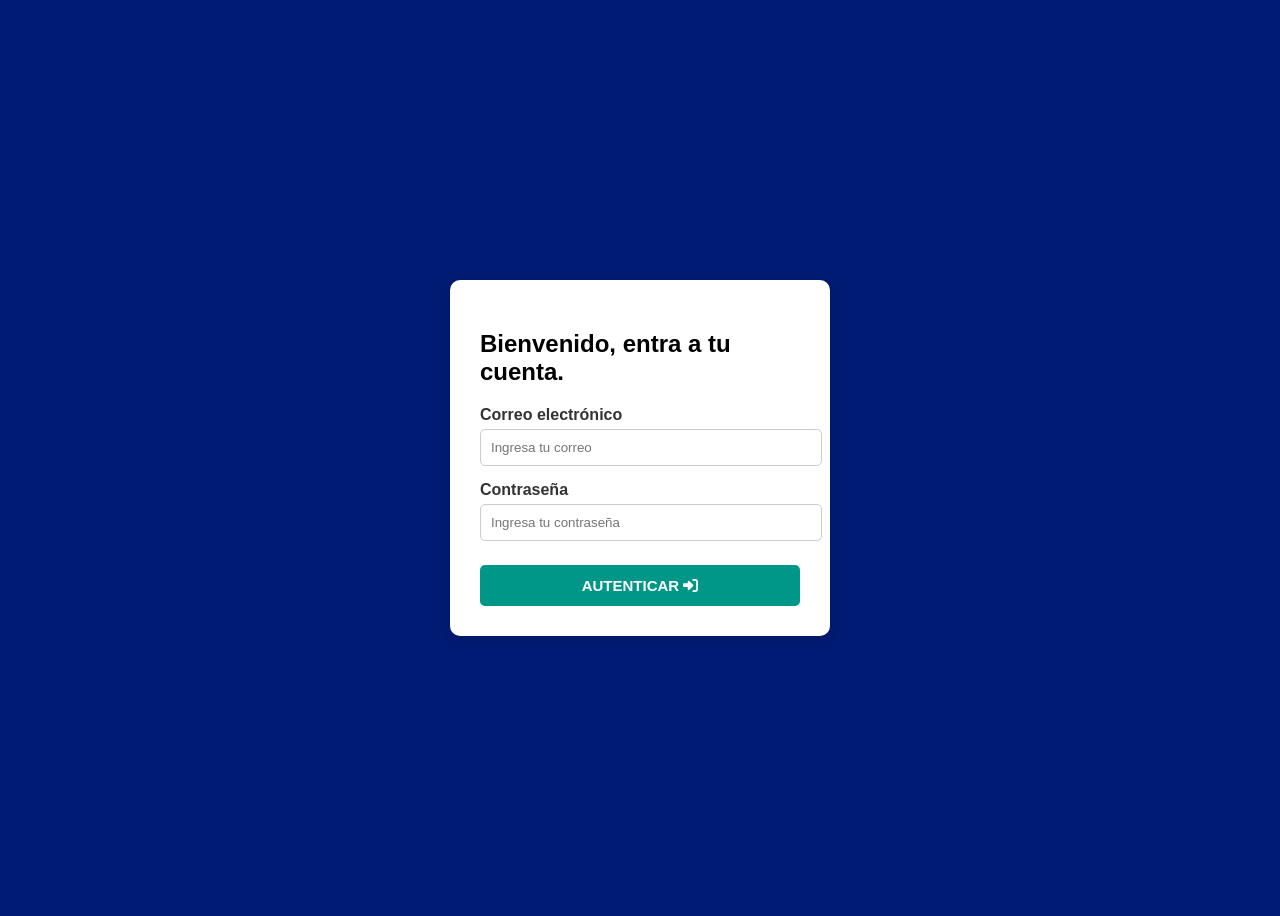
<file: index.html>
<!DOCTYPE html>
<html lang="es">
<head>
  <meta charset="UTF-8">
  <title>Login</title> <!-- Título cambiado -->
  <link rel="stylesheet" href="https://cdnjs.cloudflare.com/ajax/libs/font-awesome/6.5.0/css/all.min.css">
  <link rel="stylesheet" href="css/estilos.css">
</head>
<body>
  <div class="contenedor">
    <h2>Bienvenido, entra a tu cuenta.</h2>

    <div id="alerta-general" class="alerta oculto">
      Ingresa tus datos correctamente.
    </div>

    <label for="email">Correo electrónico</label>
    <input type="email" id="email" placeholder="Ingresa tu correo">
    <small id="error-email" class="error"></small>

    <label for="contraseña">Contraseña</label>
    <input type="password" id="contraseña" placeholder="Ingresa tu contraseña">
    <small id="error-contraseña" class="error"></small>

    <button class="btn" onclick="validarFormulario(
        document.getElementById('email').value,
        document.getElementById('contraseña').value
      )">AUTENTICAR <i class="fas fa-sign-in-alt"></i></button>
  </div>

  <script src="js/validaciones.js"></script>
</body>
</html>
</file>
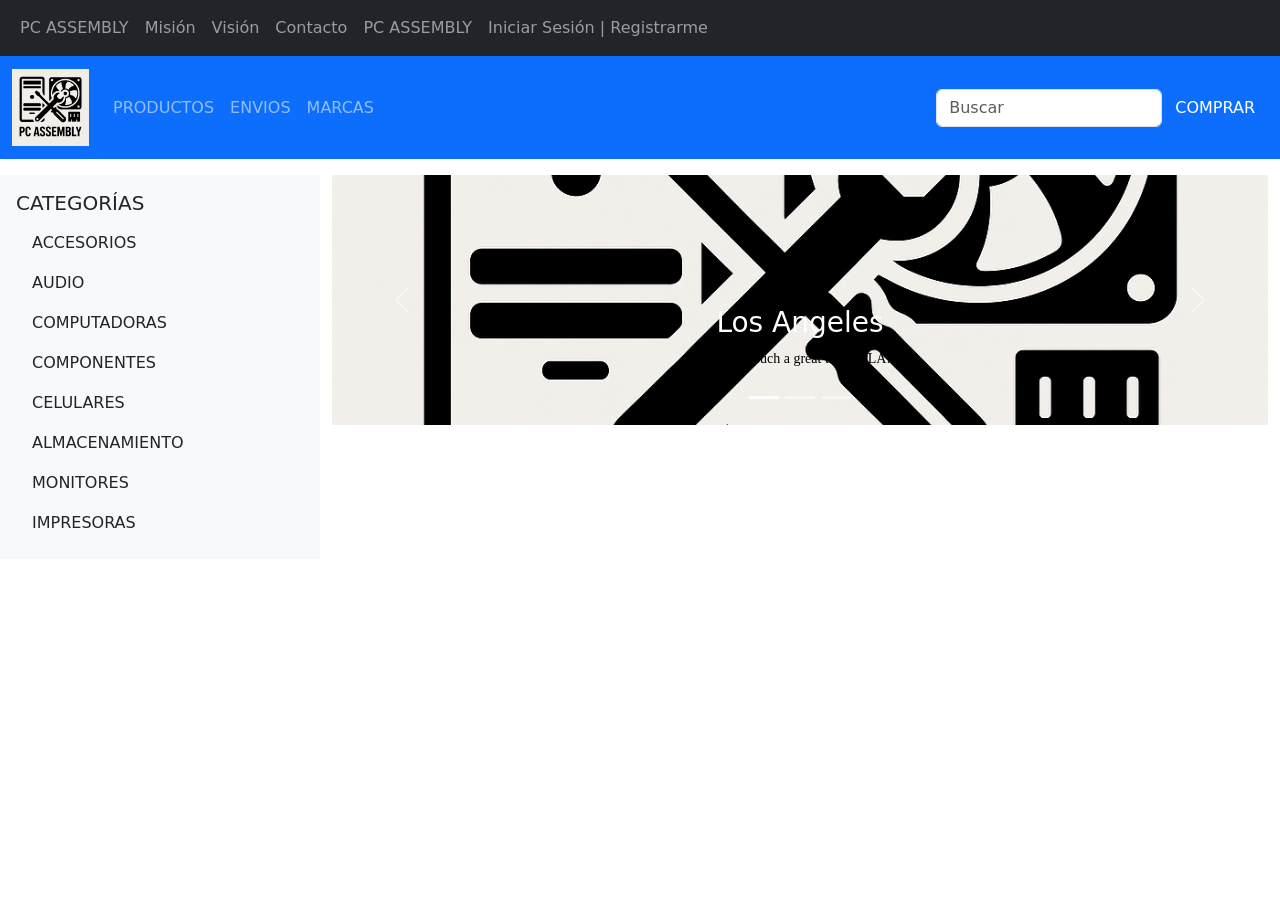
<file: PCAssembly.html>
<!DOCTYPE html>
<html lang="en">
<head>
  <title>Bootstrap Example</title>
  <meta charset="utf-8">
  <meta name="viewport" content="width=device-width, initial-scale=1">
  <link href="https://cdn.jsdelivr.net/npm/bootstrap@5.3.3/dist/css/bootstrap.min.css" rel="stylesheet">
  <script src="https://cdn.jsdelivr.net/npm/bootstrap@5.3.3/dist/js/bootstrap.bundle.min.js"></script>
  <link rel="stylesheet" href="css/PCAssembly.css">
</head>
<body>
<!-------------------------------------------------------------------------------->
<nav class="navbar navbar-expand-sm navbar-dark bg-dark">
  <div class="container-fluid">
    <div class="collapse navbar-collapse" id="mynavbar">
      <ul class="navbar-nav me-auto">
        <li class="nav-item"><span class="nav-link">PC ASSEMBLY</span></li>
        <li class="nav-item">
          <a class="nav-link" href="#" onclick="mostrarMision()">Misión</a>
        </li>
        <li class="nav-item">
          <a class="nav-link" href="#" onclick="mostrarVision()">Visión</a>
        </li>
        <li class="nav-item">
          <a class="nav-link" href="#" onclick="mostrarContacto()">Contacto</a>
        </li>
        <li class="nav-item"><span class="nav-link">PC ASSEMBLY</span></li>
        <li class="nav-item">
          <a class="nav-link" href="#">Iniciar Sesión  |  Registrarme</a>
        </li>
      </ul>
    </div>
  </div>
</nav>
<!------------------------------------------------------------------------------->
<nav class="navbar navbar-expand-sm navbar-dark bg-primary">
  <div class="container-fluid">
    
    <a class="navbar-brand" href="#">
      <img src="img/PC ASSEMBLY.png" alt="Logo" style="width:77px;" >   <!-- class="rounded-pill" -->
    </a>
    <button class="navbar-toggler" type="button" data-bs-toggle="collapse" data-bs-target="#mynavbar">
      <span class="navbar-toggler-icon"></span>
    </button>

    <div class="collapse navbar-collapse" id="mynavbar">
      <ul class="navbar-nav me-auto">
        <li class="nav-item">
          <a class="nav-link" href="javascript:void(0)">PRODUCTOS</a>
        </li>
        <li class="nav-item">
          <a class="nav-link" href="javascript:void(0)">ENVIOS</a>
        </li>
        <li class="nav-item">
          <a class="nav-link" href="javascript:void(0)">MARCAS</a>
        </li>
      </ul>
      <form class="d-flex">
        <input class="form-control me-6" type="text" placeholder="Buscar">
        <button class="btn btn-primary" type="button">COMPRAR</button>
      </form>
    </div>
    
  </div>
</nav>







<div class="container-fluid mt-3">
  <div class="row">
    
    <!-- Menú lateral -->
    <div class="col-md-3 bg-light p-3" style="min-height: 100%;">
      <h5 class="text-dark">CATEGORÍAS</h5>
      <ul class="nav flex-column">
        <li class="nav-item"><a class="nav-link text-dark" href="#">ACCESORIOS</a></li>
        <li class="nav-item"><a class="nav-link text-dark" href="#">AUDIO</a></li>
        <li class="nav-item"><a class="nav-link text-dark" href="#">COMPUTADORAS</a></li>
        <li class="nav-item"><a class="nav-link text-dark" href="#">COMPONENTES</a></li>
        <li class="nav-item"><a class="nav-link text-dark" href="#">CELULARES</a></li>
        <li class="nav-item"><a class="nav-link text-dark" href="#">ALMACENAMIENTO</a></li>
        <li class="nav-item"><a class="nav-link text-dark" href="#">MONITORES</a></li>
        <li class="nav-item"><a class="nav-link text-dark" href="#">IMPRESORAS</a></li>

      </ul>
    </div>

    <!-- Carrusel -->
    <div class="col-md-9">
      <div id="demo" class="carousel slide" data-bs-ride="carousel">

        <!-- Indicators/dots -->
        <div class="carousel-indicators">
          <button type="button" data-bs-target="#demo" data-bs-slide-to="0" class="active"></button>
          <button type="button" data-bs-target="#demo" data-bs-slide-to="1"></button>
          <button type="button" data-bs-target="#demo" data-bs-slide-to="2"></button>
        </div>

        <!-- The slideshow/carousel -->
        <div class="carousel-inner">
          <div class="carousel-item active">
            <img src="img/PC ASSEMBLY.png" alt="Los Angeles" class="d-block w-100" style="height: 250px; object-fit: cover;">
            <div class="carousel-caption">
              <h3>Los Angeles</h3>
              <p>We had such a great time in LA!</p>
            </div>
          </div>
          <div class="carousel-item">
            <img src="img/PC ASSEMBLY.png" alt="Chicago" class="d-block w-100" style="height: 250px; object-fit: cover;">
            <div class="carousel-caption">
              <h3>Chicago</h3>
              <p>Thank you, Chicago!</p>
            </div> 
          </div>
          <div class="carousel-item">
            <img src="img/unnamed.png" alt="New York" class="d-block w-100" style="height: 250px; object-fit: cover;">
            <div class="carousel-caption">
              <h3>New York</h3>
              <p>We love the Big Apple!</p>
            </div>  
          </div>
        </div>

        <!-- Controls -->
        <button class="carousel-control-prev" type="button" data-bs-target="#demo" data-bs-slide="prev">
          <span class="carousel-control-prev-icon"></span>
        </button>
        <button class="carousel-control-next" type="button" data-bs-target="#demo" data-bs-slide="next">
          <span class="carousel-control-next-icon"></span>
        </button>
      </div>
      

      <div id="seccion-vision" class="container mt-4 d-none">
        <h1>Visión</h1>
        <p>
          Ser una empresa líder en soluciones de ensamblaje de computadoras, reconocida por nuestra innovación, calidad y compromiso con el cliente.
        </p>
      </div>

      <div id="seccion-mision" class="container mt-4 d-none">
        <h1>Misión</h1>
        <p>
          Ser una empresa líder en soluciones de ensamblaje de computadoras, reconocida por nuestra innovación, calidad y compromiso con el cliente.
        </p>
      </div>

      
    </div>

  </div>
</div>








<div class="container-fluid mt-3">
  <h3></h3>
  <p></p>
</div>


<script>

    function ocultarSecciones() {
    document.getElementById('seccion-vision')?.classList.add('d-none');
    document.getElementById('seccion-mision')?.classList.add('d-none');
    document.getElementById('seccion-contacto')?.classList.add('d-none');
  }

  function mostrarVision() {
    ocultarSecciones();
    // Oculta todas las demás secciones si fuera necesario
    document.getElementById('seccion-vision').classList.remove('d-none');
    document.getElementById('seccion-vision').scrollIntoView({ behavior: 'smooth' });
  }

  function mostrarMision() {
    ocultarSecciones();
    // Oculta todas las demás secciones si fuera necesario
    document.getElementById('seccion-mision').classList.remove('d-none');
    document.getElementById('seccion-mision').scrollIntoView({ behavior: 'smooth' });
  }
</script>



</body>
</html>
</file>
<file: css/estilos.css>
body {
  font-family: Arial, sans-serif;
  background-color: #001b73;
  display: flex;
  justify-content: center;
  align-items: center;
  height: 100vh;
}

.contenedor {
  background: #fff;
  padding: 30px;
  border-radius: 10px;
  box-shadow: 0 4px 10px rgba(0,0,0,0.1);
  width: 320px;
}

label {
  display: block;
  margin-top: 15px;
  font-weight: bold;
  color: #333;
}

input {
  width: 100%;
  padding: 10px;
  margin-top: 5px;
  border: 1px solid #ccc;
  border-radius: 5px;
}

small.error {
  color: #d9534f;
  font-size: 13px;
  display: block;
  margin-top: 4px;
}

.alerta {
  background-color: #f8d7da;
  color: #721c24;
  border-radius: 5px;
  padding: 10px;
  margin-bottom: 15px;
  font-weight: bold;
  font-size: 14px;
}

.oculto {
  display: none;
}

.btn {
  background-color: #009688;
  color: white;
  width: 100%;
  padding: 12px;
  margin-top: 20px;
  border: none;
  border-radius: 5px;
  font-size: 15px;
  font-weight: bold;
  cursor: pointer;
  transition: background-color 0.3s ease;
}

.btn:hover {
  background-color: #00796b;
}
.ventana-flotante {
  position: fixed;
  bottom: 20px;
  right: 20px;
  background-color: #ffc;
  border: 1px solid #cc0;
  padding: 15px;
  border-radius: 8px;
  box-shadow: 0 4px 8px rgba(0,0,0,0.2);
  z-index: 1000;
  font-size: 14px;
  max-width: 250px;
}

.oculto {
  display: none;
}
</file>
<file: css/PCAssembly.css>
h1 {
  font-family: verdana;
  color: rgb(0, 0, 0);
  font-size: 26px;
  text-align: center;
}


p {
  font-family: verdana;
  font-size: 14px;
  color: rgb(0, 0, 0);
}
</file>
